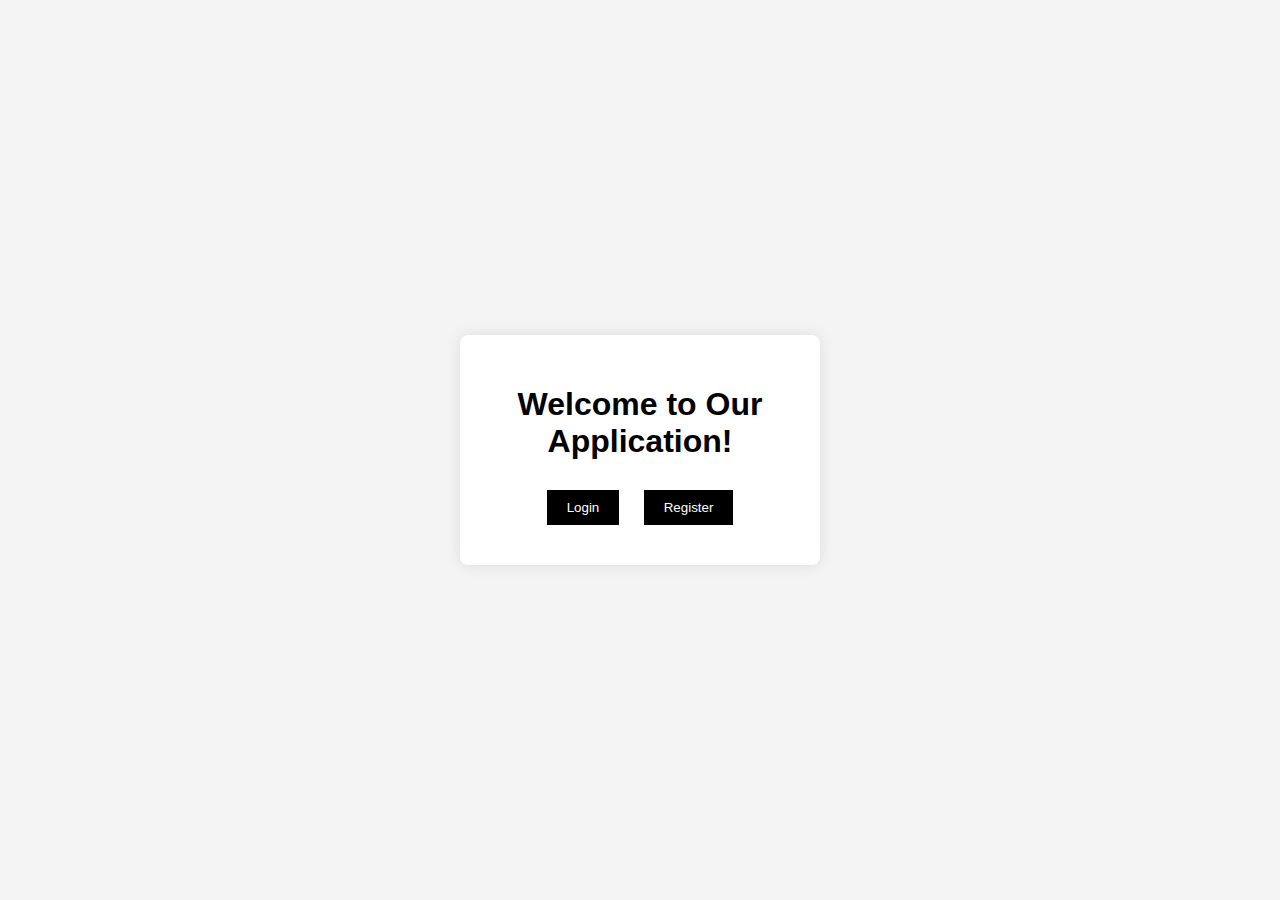
<file: src/main/resources/static/index.html>
<!DOCTYPE html>
<html lang="en">
<head>
    <meta charset="UTF-8">
    <meta name="viewport" content="width=device-width, initial-scale=1.0">
    <title>Welcome</title>
    <link rel="stylesheet" href="css/style.css">
</head>
<body>
<div class="container">
    <h1>Welcome to Our Application!</h1>
    <div class="buttons">
        <button onclick="window.location.href='login.html'">Login</button>
        <button onclick="window.location.href='register.html'">Register</button>
    </div>
</div>
</body>
</html>
</file>
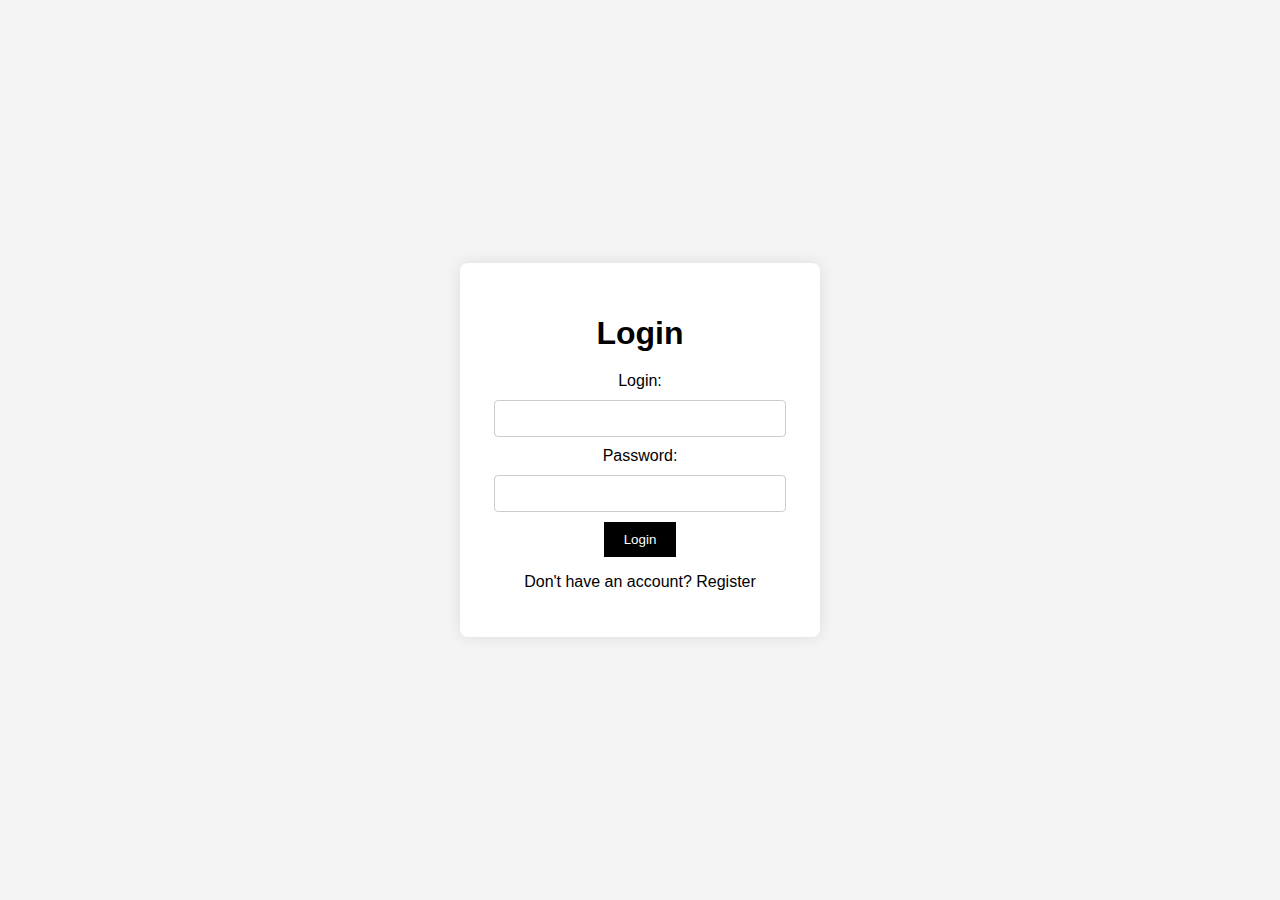
<file: src/main/resources/static/login.html>
<!DOCTYPE html>
<html lang="en">
<head>
    <meta charset="UTF-8">
    <meta name="viewport" content="width=device-width, initial-scale=1.0">
    <title>Login</title>
    <link rel="stylesheet" href="css/style.css">
</head>
<body>
<div class="container">
    <h1>Login</h1>
    <form id="loginForm">
        <label for="login">Login:</label>
        <input type="text" id="login" name="login" required>

        <label for="password">Password:</label>
        <input type="password" id="password" name="password" required>

        <button type="submit">Login</button>
    </form>
    <p>Don't have an account? <a href="register.html">Register</a></p>
</div>

<script src="js/script.js"></script>
</body>
</html>
</file>
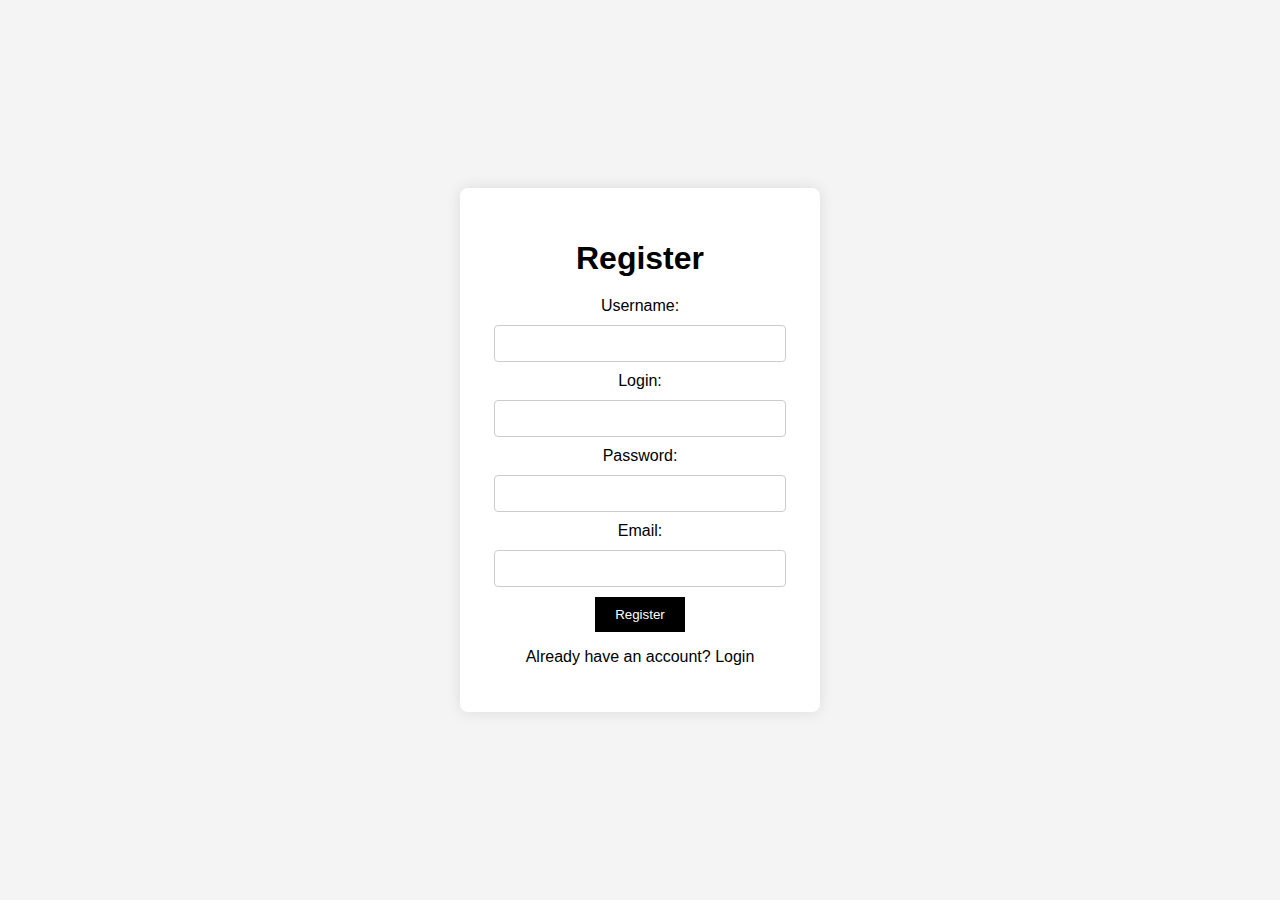
<file: src/main/resources/static/register.html>
<!DOCTYPE html>
<html lang="en">
<head>
    <meta charset="UTF-8">
    <meta name="viewport" content="width=device-width, initial-scale=1.0">
    <title>Register</title>
    <link rel="stylesheet" href="css/style.css">
</head>
<body>
<div class="container">
    <h1>Register</h1>
    <form id="registerForm">
        <label for="username">Username:</label>
        <input type="text" id="username" name="username" required>

        <label for="login">Login:</label>
        <input type="text" id="login" name="login" required>

        <label for="password">Password:</label>
        <input type="password" id="password" name="password" required>

        <label for="email">Email:</label>
        <input type="email" id="email" name="email" required>

        <button type="submit">Register</button>
    </form>
    <p>Already have an account? <a href="login.html">Login</a></p>
</div>

<script src="js/script.js"></script>
</body>
</html>
</file>
<file: src/main/resources/static/css/style.css>
body {
    font-family: Arial, sans-serif;
    background-color: #f4f4f4;
    margin: 0;
    height: 100vh;
    display: flex;
    justify-content: center;
    align-items: center;
}

.container {
    background-color: white;
    padding: 30px;
    border-radius: 8px;
    box-shadow: 0 0 15px rgba(0, 0, 0, 0.1);
    width: 300px;
    text-align: center;
}

h1 {
    margin-bottom: 20px;
}

input {
    width: 90%;
    padding: 10px;
    margin: 10px 0;
    border: 1px solid #ccc;
    border-radius: 4px;
}

button {
    padding: 10px 20px;
    background-color: black;
    color: white;
    border: none;
    cursor: pointer;
    transition: background-color 0.3s;
}

button:hover {
    background-color: #444;
}

a {
    color: black;
    text-decoration: none;
}

a:hover {
    text-decoration: underline;
}

.buttons button {
    margin: 10px;
}
</file>
